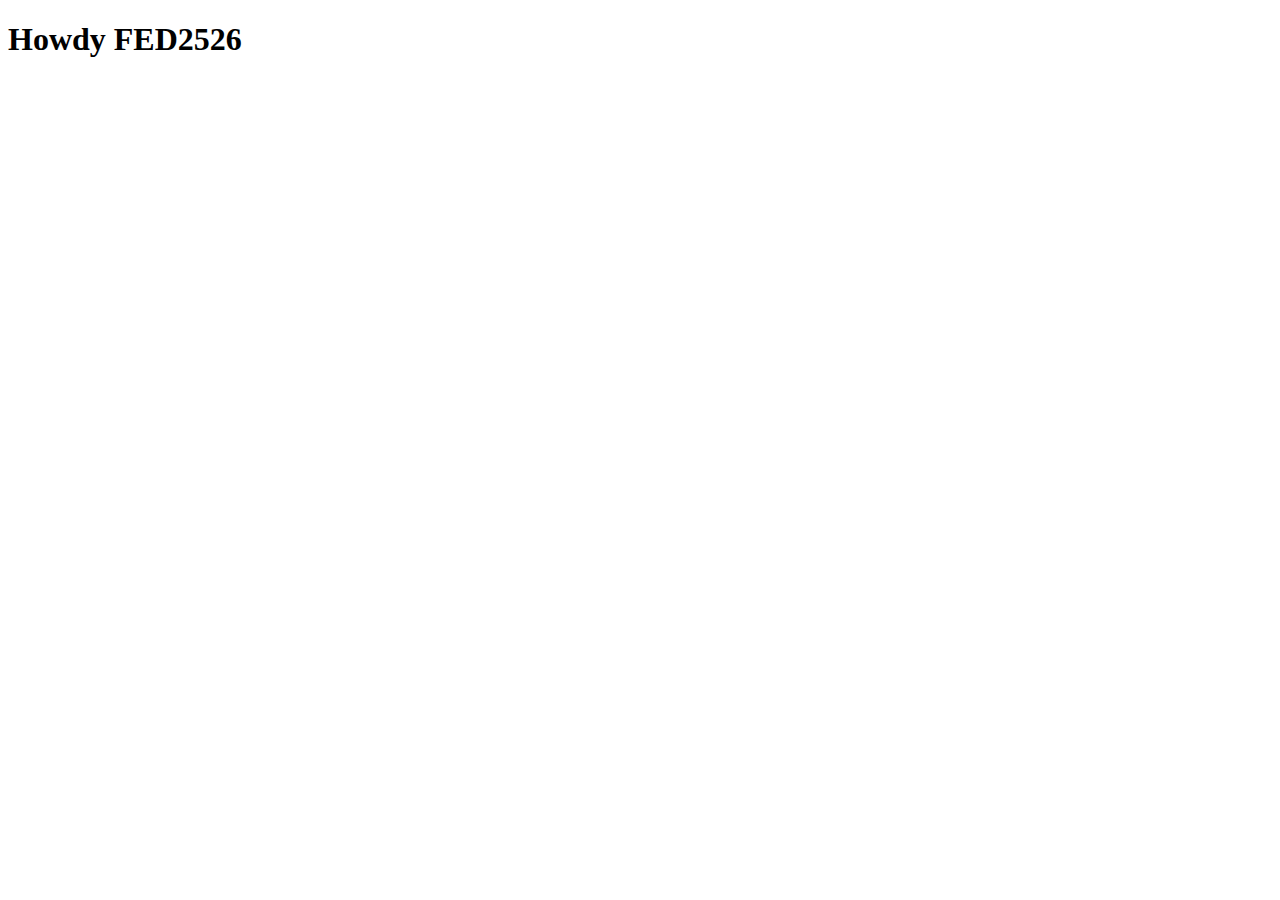
<file: index.html>
<!DOCTYPE html>
<html lang="nl">
	
<head>
	<meta charset="UTF-8">
	<meta name="author" content="jouw naam">
	<meta name="viewport" content="width=device-width, initial-scale=1">
	
	<title>Howdy FED2526</title>
	
	<link href="styles/style.css" rel="stylesheet">
	<link rel="icon" type="image/svg+xml" href="images/favicon.svg">
</head>

<body>
	<h1>Howdy FED2526</h1>

	<script defer src="scripts/script.js"></script>
</body>
	
</html>
</file>
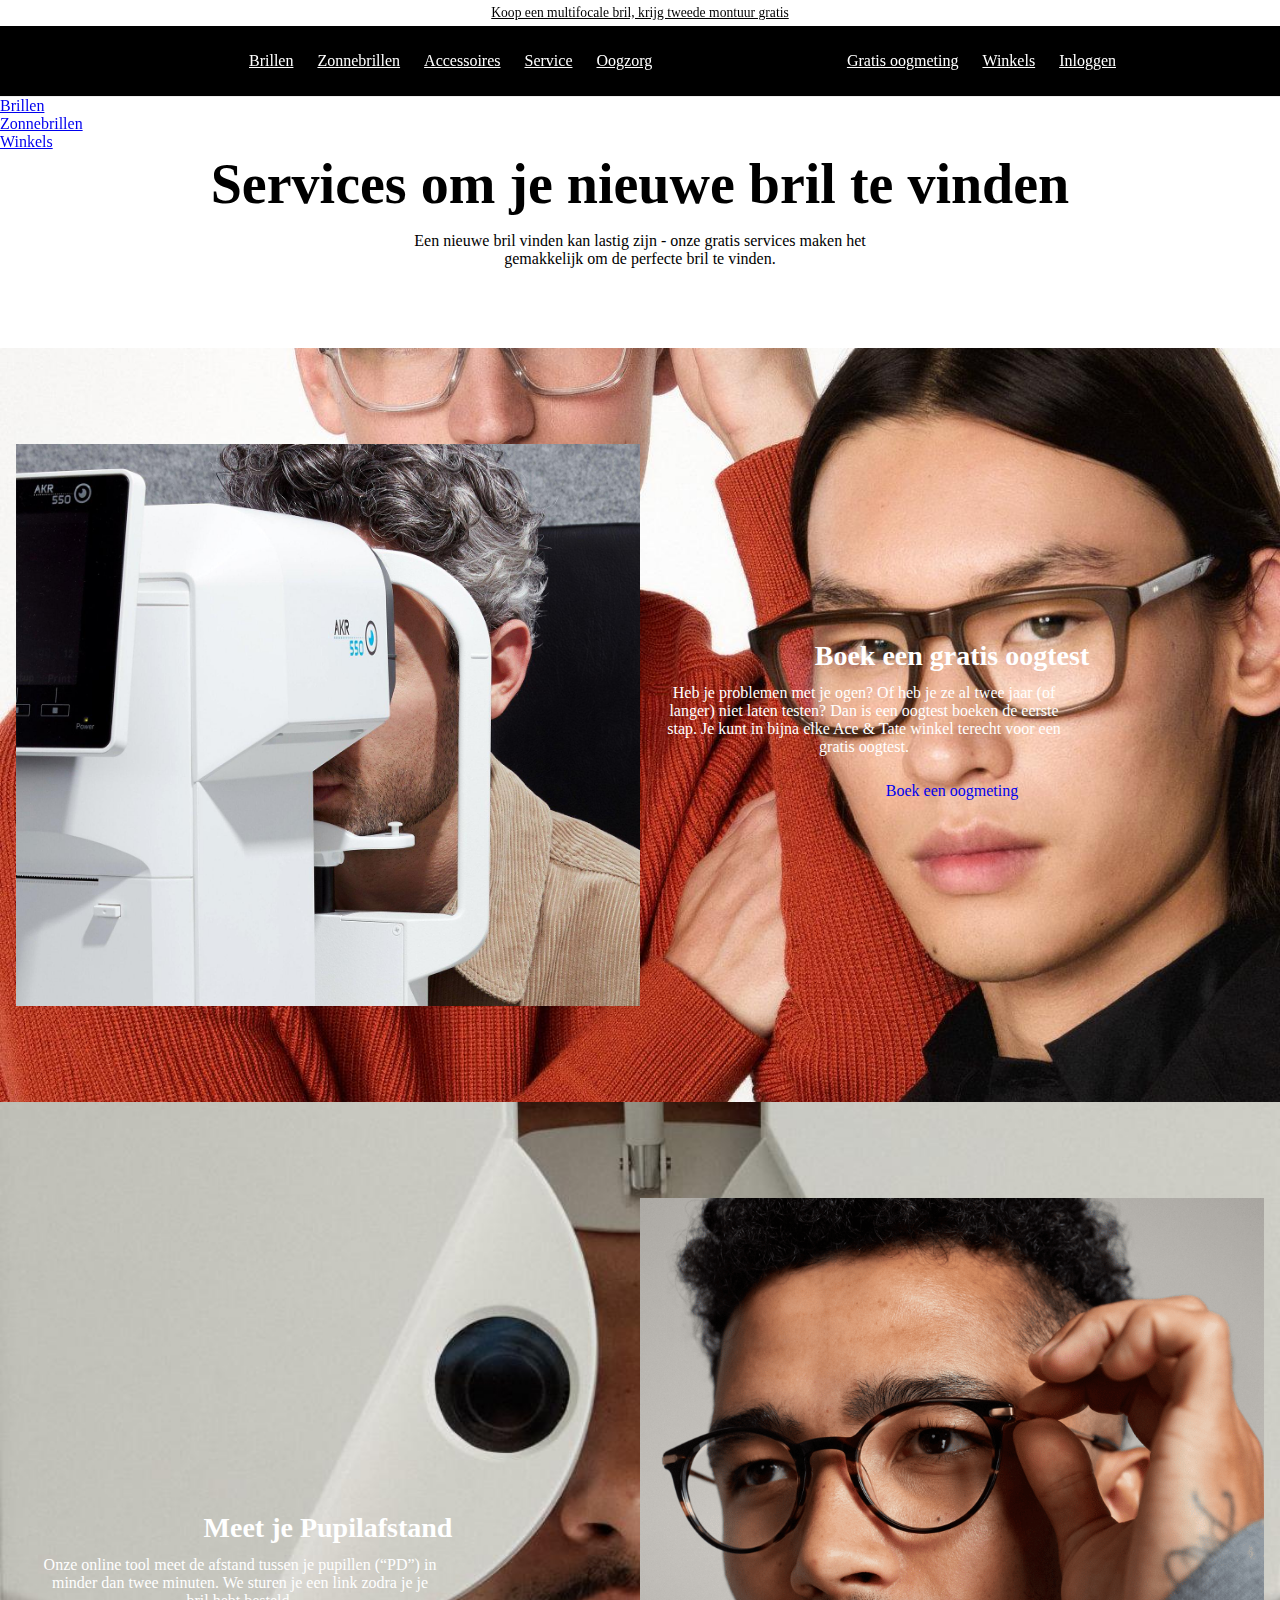
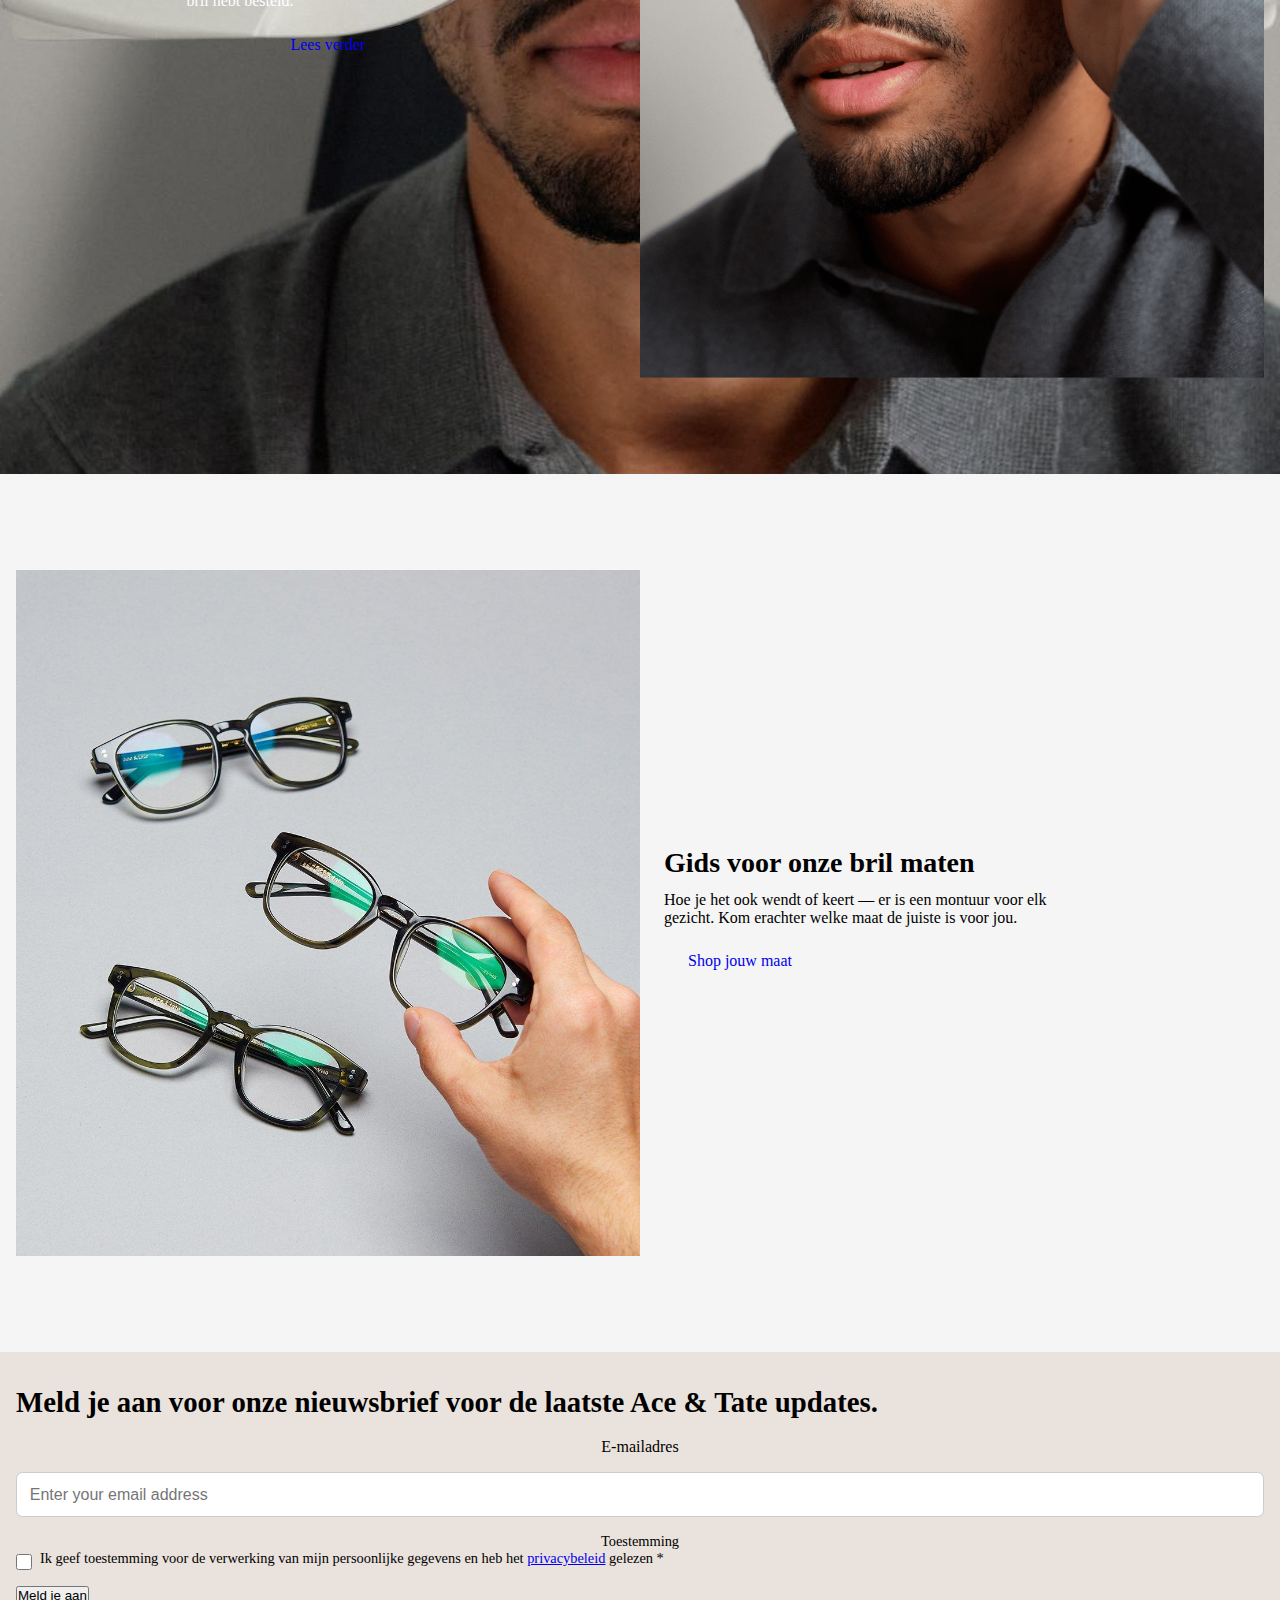
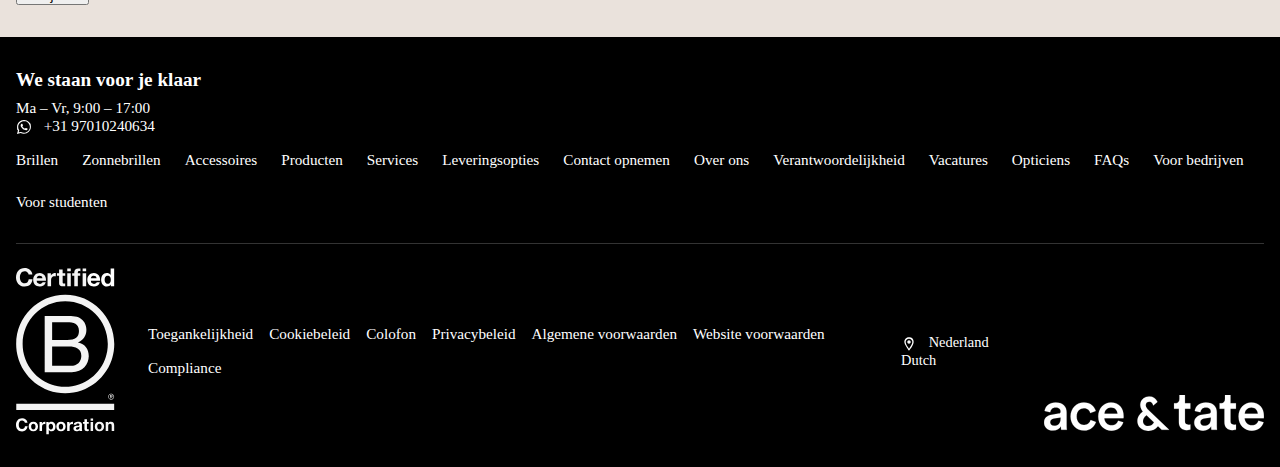
<file: oogmeting.html>
<!DOCTYPE html>
<html lang="nl">
<head>
  <meta charset="UTF-8">
  <meta name="viewport" content="width=device-width, initial-scale=1.0">
  <title>Ace & Tate</title>
  <link rel="stylesheet" href="css/style.css">
  <link rel="stylesheet" href="css/oogmeting.css">
</head>
<body>

  <!-- =============================== -->
  <!-- HEADER                          -->
  <!-- =============================== -->
  <header>
    <!-- Promo-balk -->
    <p>
      <a href="#">Koop een multifocale bril, krijg tweede montuur gratis</a>
    </p>
    <!-- Hoofdheader -->
    <section>
      <!-- Hamburgerknop -->
      <button>
        <img src="svg/hamburgermenu.svg" alt="Uitklapmenu">
      </button>
      <!-- Logo -->
      <a href="/">
        <img src="svg/logoheader.svg" alt="Logo Ace & Tate">
      </a>
      <!-- Navigatie links (desktop) -->
      <nav>
        <ul>
          <li><a href="#">Brillen</a></li>
          <li><a href="#">Zonnebrillen</a></li>
          <li><a href="#">Accessoires</a></li>
          <li><a href="#">Service</a></li>
          <li><a href="#">Oogzorg</a></li>
        </ul>
      </nav>
      <!-- Navigatie rechts (desktop) -->
      <nav>
        <ul>
          <li><a href="oogmeting.html">Gratis oogmeting</a></li>
          <li><a href="#">Winkels</a></li>
          <li><a href="#">Inloggen</a></li>
          <li><a href="#"><img src="svg/vergrootglas.svg" alt="Zoeken"></a></li>
          <li><a href="#"><img src="svg/hartje.svg" alt="Wishlist"></a></li>
          <li><a href="#"><img src="svg/winkeltas.svg" alt="Winkelmandje"></a></li>
        </ul>
      </nav>
      <!-- Iconen (mobiel) -->
      <ul>
        <li><a href="#"><img src="svg/vergrootglas.svg" alt="Zoeken"></a></li>
        <li><a href="#"><img src="svg/hartje.svg" alt="Wishlist"></a></li>
        <li><a href="#"><img src="svg/account.svg" alt="Account"></a></li>
        <li><a href="#"><img src="svg/winkeltas.svg" alt="Winkelmandje"></a></li>
      </ul>
    </section>
    <!-- Quick-nav (mobiel) -->
    <nav>
      <ul>
        <li><a href="#">Brillen</a></li>
        <li><a href="#">Zonnebrillen</a></li>
        <li><a href="#">Winkels</a></li>
      </ul>
    </nav>
    <!-- Hamburgermenu (mobiel) -->
    <nav hidden>
      <button>&times;</button>
      <ul>
        <li><a href="#">Brillen</a></li>
        <li><a href="#">Zonnebrillen</a></li>
        <li><a href="#">Accessoires</a></li>
        <li><a href="#">Service</a></li>
        <li><a href="#">Oogzorg</a></li>
      </ul>
      <ul>
        <li><a href="oogmeting.html">Gratis oogmeting</a></li>
        <li><a href="#">Winkels</a></li>
        <li><a href="#">Mijn account</a></li>
        <li><a href="#">Contact opnemen</a></li>
      </ul>
      <a href="/">
        <img src="svg/hamburgermenulogo.svg" alt="Logo Ace & Tate">
      </a>
    </nav>
  </header>

    <!-- De header had ik eerst opgebouwd met classes, na feedback veranderd. Vervolgens met aria-label, ook na
   feedback veranderd, daarna opgebouwd met alleen vanilla html en nth-of-type. Ik heb de header wel opgebouwd 
   met aparte nav's waar bepaalde a's wel dubbel voorkomen in verschillende nav's. Het lukte mij namelijk niet om 1 zelfde 
   a te hebben die in een icoon veranderd en ook apart in het hamburgermenu staat zonder dat de opmaak veranderd -->


  <!-- ========================================== -->
  <!-- MAIN CONTENT                               -->
  <!-- ========================================== -->
  <main>

    <!-- Section 1 Intro tekst -->
    <section>
      <h1>Services om je nieuwe bril te vinden</h1>
      <p>
        Een nieuwe bril vinden kan lastig zijn - onze gratis services maken het gemakkelijk om de perfecte bril te vinden.
      </p>
    </section>

    <!-- Section 2 Gratis oogtest -->
    <section>
      <figure>
        <img src="afbeeldingen/oogtest-apparaat.jpg" alt="Oogmeting apparaat">
      </figure>
      <article>
        <h2>Boek een gratis oogtest</h2>
        <p>
          Heb je problemen met je ogen? Of heb je ze al twee jaar (of langer) niet laten testen?
          Dan is een oogtest boeken de eerste stap. Je kunt in bijna elke Ace & Tate winkel terecht
          voor een gratis oogtest.
        </p>
        <a href="#">Boek een oogmeting</a>
      </article>
    </section>

    <!-- Section 3 Pupilafstand meten -->
    <section>
      <figure>
        <img src="afbeeldingen/mozaiek-model.png" alt="Meneer met bril">
      </figure>
      <article>
        <h2>Meet je Pupilafstand</h2>
        <p>
          Onze online tool meet de afstand tussen je pupillen (“PD”) in minder dan twee minuten.
          We sturen je een link zodra je je bril hebt besteld.
        </p>
        <a href="#">Lees verder</a>
      </article>
    </section>

    <!-- Section 4 Brilmaten gids -->
    <section>
      <figure>
        <img src="afbeeldingen/mozaiek-brillen.jpg" alt="Afbeelding van brillen">
      </figure>
      <article>
        <h2>Gids voor onze bril maten</h2>
        <p>
          Hoe je het ook wendt of keert — er is een montuur voor elk gezicht.
          Kom erachter welke maat de juiste is voor jou.
        </p>
        <a href="#">Shop jouw maat</a>
      </article>
    </section>

    <!-- Section 5 Formulier -->
    <section>
      <h2>Meld je aan voor onze nieuwsbrief voor de laatste Ace & Tate updates.</h2>
      <form>
        <label for="email">E-mailadres</label>
        <input type="email" id="email" name="email" placeholder="Enter your email address" required>
        <fieldset>
          <legend>Toestemming</legend>
          <input type="checkbox" id="consent" required>
          <label for="consent">
            Ik geef toestemming voor de verwerking van mijn persoonlijke gegevens en heb het
            <a href="#">privacybeleid</a> gelezen *
          </label>
        </fieldset>
        <input type="submit" value="Meld je aan">
      </form>
    </section>
  </main>

    <!-- Voor het opbouwen van het formulier met oa de checkbox en input voor een emailadress 
   heb ik gebruikt gemaakt van tutorials als https://www.youtube.com/watch?v=fNcJuPIZ2WE & https://www.youtube.com/watch?v=frAGrGN00OA -->

  <!-- ========================================== -->
  <!-- FOOTER                                     -->
  <!-- ========================================== -->
  <footer>
    <section>
      <h3>We staan voor je klaar</h3>
      <p>Ma – Vr, 9:00 – 17:00</p>
      <p><img src="svg/whatsappwit.svg" alt="WhatsApp"> +31 97010240634</p>
      <nav>
        <ul>
          <li><a href="#">Brillen</a></li>
          <li><a href="#">Zonnebrillen</a></li>
          <li><a href="#">Accessoires</a></li>
          <li><a href="#">Producten</a></li>
          <li><a href="#">Services</a></li>
          <li><a href="#">Leveringsopties</a></li>
          <li><a href="#">Contact opnemen</a></li>
          <li><a href="#">Over ons</a></li>
          <li><a href="#">Verantwoordelijkheid</a></li>
          <li><a href="#">Vacatures</a></li>
          <li><a href="#">Opticiens</a></li>
          <li><a href="#">FAQs</a></li>
          <li><a href="#">Voor bedrijven</a></li>
          <li><a href="#">Voor studenten</a></li>
        </ul>
      </nav>
    </section>
    <section>
      <aside>
        <img src="afbeeldingen/blogo.svg" alt="Certified B Corporation logo">
        <ul>
          <li><a href="#">Toegankelijkheid</a></li>
          <li><a href="#">Cookiebeleid</a></li>
          <li><a href="#">Colofon</a></li>
          <li><a href="#">Privacybeleid</a></li>
          <li><a href="#">Algemene voorwaarden</a></li>
          <li><a href="#">Website voorwaarden</a></li>
          <li><a href="#">Compliance</a></li>
        </ul>
        <address>
          <p>
            <img src="svg/locatiewit.svg" alt="Locatie">
            <a href="#">Nederland</a> <a href="#">Dutch</a>
          </p>
        </address>
      </aside>
      <figure>
        <img src="afbeeldingen/logo.svg" alt="Ace & Tate logo">
      </figure>
    </section>
  </footer>
  <script src="js/script.js" defer></script>
</body>
</html>
</file>
<file: styles/style.css>
/**************/
/* CSS REMEDY */
/**************/
*, *::after, *::before {
  box-sizing:border-box;  
}






/*********************/
/* CUSTOM PROPERTIES */
/*********************/
:root {
	/* startje */
	--color-text:#111;
	--color-background:#eee;
}





/****************/
/* JOUW STYLING */
/****************/

/* jouw code */
</file>
<file: css/style.css>
* {
    box-sizing: border-box;
    margin: 0;
    padding: 0;
  }

  header section {
    display: flex;
    justify-content: center;
    width: 100%;
    background: #000;
    color: #fff;
    text-align: center;
    padding: 0.5rem; 
  }
  
  header section p {
    margin: 0; 
  }
  
    header {
    display: flex;
    flex-direction: column;
    justify-content: space-between;
    align-items: left;
}

nav {
    list-style: none;
    margin: 0;
    padding: 0;
    display: flex;
    flex-direction: column;
    gap: .5rem;
}


main section {
  background-size: cover;
  background-position: center;
  color: #fff;
  text-align: center;
  padding: 6rem 1rem;
}

main section:nth-of-type(1) {
  background-image: url("/afbeeldingen/vrouw1a.jpg");
}

main section:nth-of-type(2) {
  background-image: url("/afbeeldingen/brilpersonen.jpg");
}

main section:nth-of-type(3) {
  background-image: url("/afbeeldingen/oogmeting.jpeg");
}

main section:nth-of-type(4) {
  background: #f5f5f5;
  color: #000;
  text-align: left;
}


main section:nth-of-type(5) {
  background-image: url("/afbeeldingen/vrouwbril2.png");
}


main section:nth-of-type(6) {
  background-image: url("/afbeeldingen/vrouwbril3.png");
}


main section:nth-of-type(7) {
  background-image: url("/afbeeldingen/hoekwinkel.jpeg");
}


main section:nth-of-type(8) {
  background: #fefefe;
  color: #000;
}
</file>
<file: css/oogmeting.css>
/* =========================================================
   HEADER ALGEMEEN & SCROLL ANIMATIE
   ========================================================= */
   header {
    background: var(--color-white);
    border-bottom: var(--color-white);
    position: fixed;
    top: 0; 
    left: 0;
    width: 100%;
    z-index: 1000;
    transition: transform 0.3s ease-in-out;
  }
  header.show { transform: translateY(0); }
  header.hide { transform: translateY(-100%); }
  :root { 
    --header-height: 72px; 
  }
  main { 
    margin-top: var(--header-height); 
  }
  
  /* =========================================================
     PROMO-BAR
     ========================================================= */
  header > p {
    background: var(--color-black);
    color: var(--color-white);
    text-align: center;
    font-size: 0.85rem;
    padding: 0.3rem;
    margin: 0;
  }
  header > p a {
    color: var(--color-white);
    text-decoration: underline;
  }
  
  /* =========================================================
     HOOFD-HEADER (eerste section in de header)
     ========================================================= */
  header > section {
    display: flex;
    align-items: center;
    justify-content: space-between;
    gap: 1rem;
    padding: 0.8rem 1rem;
    border-bottom: 1px solid #eee;
    min-height: calc(var(--header-height) - 1px);
    flex-wrap: nowrap;
  }
  /* Hamburgerknop (mobiel links) */
  header > section > button {
    background: none;
    border: none;
    cursor: pointer;
    padding: 0;
    order: 0;
  }
  /* Logo (altijd zichtbaar) */
  header > section > a:first-of-type {
    order: 1;
    margin-left: 0.5rem;
  }
  header > section > a:first-of-type img {
    height: 24px;
    display: block;
  }
  /* Iconenlijst (mobiel rechts) */
  header > section > ul {
    order: 2;
    margin-left: auto;
    display: flex;
    gap: 1rem;
    list-style: none;
  }
  header > section > ul img {
    height: 20px;
    display: block;
  }
  /* Navigatie standaard uit op mobiel */
  header > section > nav {
    display: none;
  }
  
  /* =========================================================
     QUICK NAV (tweede navigatiebalk onder header op kleinscherm)
     ========================================================= */
  header > nav:last-of-type {
    border-bottom: 1px solid #eee;
  }
  header > nav:last-of-type ul {
    display: flex;
    justify-content: space-around;
    list-style: none;
    padding: 0.8rem 1rem;
  }
  header > nav:last-of-type a {
    color: var(--color-black);
    font-size: 1rem;
    font-weight: 500;
  }
  
  /* =========================================================
     DESKTOP HEADER (>= 1024px)
     ========================================================= */
  @media (min-width: 1024px) {
    /* Verbergt het hamburgermenu, de quick-nav en icons op desktop */
    header > section > button,
    header > nav:last-of-type,
    header > section > ul {
      display: none;
    }
    header > section {
      gap: 2rem;
      padding: 1rem 2rem;
    }
    /* Logo links plaatsen*/
    header > section > a:first-of-type {
      order: 0;
      margin-right: 2rem;
    }
    /* Navigatie links */
    header > section > nav:first-of-type {
      order: 1;
      display: block;
    }
    header > section > nav:first-of-type ul {
      display: flex;
      gap: 1.5rem;
      margin: 0;
      padding: 0;
      list-style: none;
    }
    header > section > nav:first-of-type a {
      color: var(--color-black);
      font-size: 1rem;
      font-weight: 500;
    }
    /* Navigatie rechts */
    header > section > nav:last-of-type {
      order: 2;
      margin-left: auto;
      display: block;
    }
    header > section > nav:last-of-type ul {
      display: flex;
      gap: 1.5rem;
      margin: 0;
      padding: 0;
      list-style: none;
      align-items: center;
    }
    header > section > nav:last-of-type li {
      display: flex;
      align-items: center;
    }
    header > section > nav:last-of-type a {
      color: var(--color-black);
      font-size: 1rem;
      font-weight: 500;
      display: flex;
      align-items: center;
      white-space: nowrap;
    }
    header > section > nav:last-of-type img {
      height: 20px;
      display: block;
    }
  }
  
  




/* =========================================================
   SECTION 1 
   ========================================================= */
main > section:first-of-type {
  background: var(--color-black);
  color: var(--color-white);
  padding: 5rem 1.5rem;
  text-align: center;
}
main > section:first-of-type h1 {
  font-family: var(--color-white);
  font-size: 3.5rem;
  margin-bottom: 1rem;
}
/* Paragraaf */
main > section:first-of-type p {
  max-width: 60ch;
  margin: 0 auto;
  font-size: 1rem;
  font-family: var(--font-base);
}
/* Responsive h1 grootte */
@media (min-width: 1024px) {
  main > section:first-of-type h1 { 
    font-size: 3.5rem; 
  }
}







/* =========================================================
   SECTIONS 2–4 – MOZAIËK BLOKKEN 
   ========================================================= */
main > section:nth-of-type(2),
main > section:nth-of-type(3),
main > section:nth-of-type(4) {
  display: grid;
  grid-template-columns: 1fr;
  gap: 0;
  align-items: center;
}
/* Tekstdeel */
main > section:nth-of-type(2) article,
main > section:nth-of-type(3) article,
main > section:nth-of-type(4) article {
  padding: 2rem 1.5rem;
}
/* Afbeeldingen */
main > section:nth-of-type(2) figure img,
main > section:nth-of-type(3) figure img,
main > section:nth-of-type(4) figure img {
  width: 100%;
  height: auto;
  display: block;
}
/* Koppen in de artikelen */
main > section:nth-of-type(2) h2,
main > section:nth-of-type(3) h2,
main > section:nth-of-type(4) h2 {
  font-family: var(--font-base);
  font-size: 1.75rem;
  margin-bottom: 0.75rem;
}
/* Artikelen */
main > section:nth-of-type(2) p,
main > section:nth-of-type(3) p,
main > section:nth-of-type(4) p {
  margin-bottom: 1rem;
  max-width: 50ch;
}
/* links */
main > section:nth-of-type(2) a,
main > section:nth-of-type(3) a,
main > section:nth-of-type(4) a {
  display: inline-block;
  border: 1px solid var(--color-black);
  padding: 0.6rem 1.5rem;
  border-radius: 9999px;
  font-weight: 500;
  text-decoration: none;
  transition: all 0.2s;
}
main > section:nth-of-type(2) a:hover,
main > section:nth-of-type(3) a:hover,
main > section:nth-of-type(4) a:hover {
  background: var(--color-black);
  color: var(--color-white);
}
/* =========================================================
   Breed scherm (>= 768px)
   ========================================================= */
@media (min-width: 768px) {
  /* 2 kolommen naast elkaar */
  main > section:nth-of-type(2),
  main > section:nth-of-type(3),
  main > section:nth-of-type(4) {
    grid-template-columns: 1fr 1fr;
  }
  /* Afwisselend patroon: */
  main > section:nth-of-type(3) {
    direction: rtl; 
  }
  main > section:nth-of-type(3) article,
  main > section:nth-of-type(3) figure {
    direction: ltr; 
  }
}

  





/* =========================================================
   SECTION 5 – INSCHRIJFFORMULIER
   ========================================================= */
   main section:nth-of-type(5) {
    background: #eae2dc;
    color: var(--color-black);
    padding: 2rem 1rem;
  }
  /* h2 */
  main section:nth-of-type(5) h2 {
    font-family: var(--font-serif);
    font-size: 1.8rem;
    margin-bottom: 1rem;
    line-height: 1.3;
    text-align: left;
  }
  /* Formulier */
  main section:nth-of-type(5) form {
    display: flex;
    flex-direction: column;
    gap: 1rem;
  }
  main section:nth-of-type(5) input[type="email"] {
    padding: 0.8rem;
    font-size: 1rem;
    border: 1px solid #ccc;
    border-radius: 0.4rem;
    width: 100%;
  }
  /* Checkbox + label */
  main section:nth-of-type(5) fieldset {
    border: none;
    padding: 0;
    margin: 0;
    display: flex;
    align-items: flex-start;
    gap: 0.5rem;
    font-size: 0.9rem;
  }
  main section:nth-of-type(5) fieldset input[type="checkbox"] {
    width: 1rem;
    height: 1rem;
    margin-top: 0.2rem;
  }
  /* Verstuur-knop */
  main section:nth-of-type(5) input[type="submit"] {
    align-self: flex-start;
  }
  /* =========================================================
       Desktop (>= 768px)
       ========================================================= */
  @media (min-width: 768px) {
    main section:nth-of-type(7) {
      padding: 3rem 4rem;
    }
    main section:nth-of-type(7) h2 {
      font-size: 2.5rem;
      max-width: 60%;
    }
    main section:nth-of-type(7) form {
      max-width: 60%;
    }
  }
  
  
  
  
  
  
  /* =========================================================
     FOOTER
     ========================================================= */
     footer {
      background: #000;
      color: #fff;
      padding: 2rem 1rem;
      font-size: 0.95rem;
    }
    /* Links */
    footer a {
      color: #fff;
      text-decoration: none;
    }
    footer a:hover {
      text-decoration: underline;
    }
    /* Kleine iconen (WhatsApp & Locatie) */
    footer img[alt="WhatsApp"],
    footer img[alt="Locatie"] {
      width: 1rem;
      height: 1rem;
      margin-right: 0.5rem;
      vertical-align: middle;
    }
    /* Eerste sectie (navigatieblok) */
    footer section:first-of-type h3 {
      font-size: 1.2rem;
      margin-bottom: 0.5rem;
    }
    footer section:first-of-type nav ul {
      list-style: none;
      padding: 0;
      margin: 1rem 0 0;
      display: flex;
      flex-direction: column;
      gap: 0.5rem;
    }
    /* Tweede sectie (onderste gedeelte) */
    footer section:last-of-type {
      margin-top: 2rem;
      border-top: 1px solid #333;
      padding-top: 1.5rem;
      display: flex;
      flex-direction: column;
      gap: 1.5rem;
    }
    footer section:last-of-type aside {
      display: flex;
      flex-direction: column;
      gap: 1rem;
    }
    footer section:last-of-type ul {
      list-style: none;
      display: flex;
      flex-direction: column;
      gap: 0.5rem;
      padding: 0;
      margin: 0;
    }
    footer address {
      font-style: normal;
      font-size: 0.9rem;
    }
    footer img[alt*="Certified"] {
      max-width: 100px;
      height: auto;
    }
    footer section:last-of-type figure {
      text-align: center;
    }
    footer section:last-of-type figure img {
      max-width: 160px;
      height: auto;
    }
    /* =========================================================
       RESPONSIVE FOOTER (>= 768px)
       ========================================================= */
    @media (min-width: 768px) {
      /* Navigatie horizontaal */
      footer section:first-of-type nav ul {
        flex-direction: row;
        flex-wrap: wrap;
        gap: 1.5rem;
      }
    
      /* Onderdelen naast elkaar */
      footer section:last-of-type {
        flex-direction: row;
        justify-content: space-between;
        align-items: flex-end;
      }
      footer section:last-of-type aside {
        flex-direction: row;
        align-items: center;
        justify-content: space-between;
        gap: 2rem;
        width: 100%;
      }
      footer section:last-of-type ul {
        flex-direction: row;
        flex-wrap: wrap;
        gap: 1rem;
      }
      footer section:last-of-type figure img {
        max-width: 220px; 
        height: auto;
      }
    }
    
    
    
  
    
    /* anti horizontaal scrollen */
    html, body {
      overflow-x: hidden;
    }
    /* Quick-nav en header-iconen verbergen op desktop */
    @media (min-width: 1024px) {
      .quick-nav {
        display: none;
      }
      .header-icons {
        display: none; 
      }
    }
</file>
